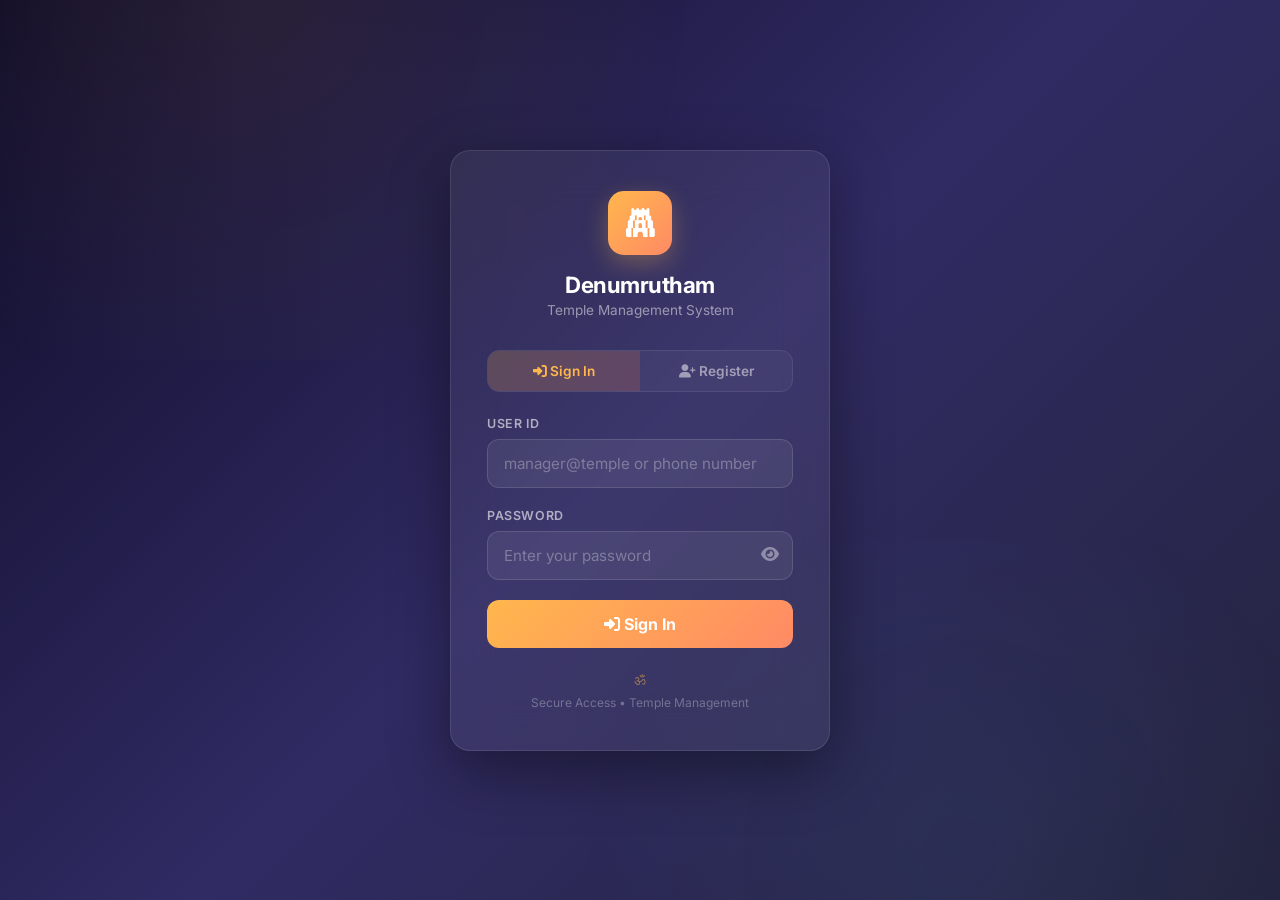
<file: archive/legacy_frontend/login.html>
<!DOCTYPE html>
<html lang="en">

<head>
    <meta charset="UTF-8">
    <meta name="viewport" content="width=device-width, initial-scale=1.0">
    <title>Login — Denumrutham Temple Management</title>
    <meta name="description" content="Secure login for Denumrutham Temple Management System.">
    <link rel="preconnect" href="https://fonts.googleapis.com">
    <link href="https://fonts.googleapis.com/css2?family=Inter:wght@300;400;500;600;700;800&display=swap"
        rel="stylesheet">
    <link href="https://cdnjs.cloudflare.com/ajax/libs/font-awesome/6.5.1/css/all.min.css" rel="stylesheet">
    <style>
        *,
        *::before,
        *::after {
            box-sizing: border-box;
            margin: 0;
            padding: 0;
        }

        body {
            font-family: 'Inter', system-ui, sans-serif;
            min-height: 100vh;
            display: flex;
            align-items: center;
            justify-content: center;
            background: linear-gradient(135deg, #0f0c29, #302b63, #24243e);
            color: #fff;
            overflow: hidden;
        }

        /* Ambient glow */
        body::before {
            content: '';
            position: fixed;
            top: -40%;
            left: -20%;
            width: 80%;
            height: 80%;
            background: radial-gradient(circle, rgba(255, 183, 77, 0.08) 0%, transparent 70%);
            pointer-events: none;
        }

        body::after {
            content: '';
            position: fixed;
            bottom: -30%;
            right: -10%;
            width: 70%;
            height: 70%;
            background: radial-gradient(circle, rgba(100, 181, 246, 0.06) 0%, transparent 70%);
            pointer-events: none;
        }

        .login-container {
            width: 100%;
            max-width: 420px;
            padding: 20px;
            z-index: 1;
        }

        .login-card {
            background: rgba(255, 255, 255, 0.06);
            backdrop-filter: blur(24px);
            -webkit-backdrop-filter: blur(24px);
            border: 1px solid rgba(255, 255, 255, 0.1);
            border-radius: 20px;
            padding: 40px 36px;
            box-shadow: 0 20px 60px rgba(0, 0, 0, 0.4);
            animation: cardSlideUp 0.6s ease-out;
        }

        @keyframes cardSlideUp {
            from {
                opacity: 0;
                transform: translateY(30px);
            }

            to {
                opacity: 1;
                transform: translateY(0);
            }
        }

        .login-header {
            text-align: center;
            margin-bottom: 32px;
        }

        .login-icon {
            width: 64px;
            height: 64px;
            margin: 0 auto 16px;
            background: linear-gradient(135deg, #ffb74d, #ff8a65);
            border-radius: 16px;
            display: flex;
            align-items: center;
            justify-content: center;
            font-size: 1.8rem;
            color: #fff;
            box-shadow: 0 8px 24px rgba(255, 183, 77, 0.3);
        }

        .login-header h1 {
            font-size: 1.4rem;
            font-weight: 700;
            margin-bottom: 4px;
            letter-spacing: -0.02em;
        }

        .login-header p {
            font-size: 0.85rem;
            color: rgba(255, 255, 255, 0.5);
        }

        .form-group {
            margin-bottom: 20px;
        }

        .form-label {
            display: block;
            font-size: 0.78rem;
            font-weight: 600;
            text-transform: uppercase;
            letter-spacing: 0.05em;
            color: rgba(255, 255, 255, 0.6);
            margin-bottom: 8px;
        }

        .form-input {
            width: 100%;
            padding: 14px 16px;
            background: rgba(255, 255, 255, 0.07);
            border: 1px solid rgba(255, 255, 255, 0.12);
            border-radius: 12px;
            color: #fff;
            font-size: 0.95rem;
            font-family: 'Inter', sans-serif;
            transition: all 0.2s ease;
            outline: none;
        }

        .form-input::placeholder {
            color: rgba(255, 255, 255, 0.3);
        }

        .form-input:focus {
            border-color: #ffb74d;
            box-shadow: 0 0 0 3px rgba(255, 183, 77, 0.15);
            background: rgba(255, 255, 255, 0.1);
        }

        .password-wrapper {
            position: relative;
        }

        .password-toggle {
            position: absolute;
            right: 14px;
            top: 50%;
            transform: translateY(-50%);
            background: none;
            border: none;
            color: rgba(255, 255, 255, 0.4);
            cursor: pointer;
            font-size: 1rem;
            transition: color 0.2s;
        }

        .password-toggle:hover {
            color: rgba(255, 255, 255, 0.7);
        }

        .btn-login {
            width: 100%;
            padding: 14px;
            background: linear-gradient(135deg, #ffb74d, #ff8a65);
            color: #fff;
            border: none;
            border-radius: 12px;
            font-size: 1rem;
            font-weight: 700;
            font-family: 'Inter', sans-serif;
            cursor: pointer;
            transition: all 0.3s ease;
            display: flex;
            align-items: center;
            justify-content: center;
            gap: 8px;
            margin-top: 8px;
        }

        .btn-login:hover {
            transform: translateY(-2px);
            box-shadow: 0 8px 24px rgba(255, 183, 77, 0.35);
        }

        .btn-login:active {
            transform: translateY(0);
        }

        .btn-login:disabled {
            opacity: 0.6;
            cursor: not-allowed;
            transform: none;
        }

        .btn-login .spinner {
            display: none;
            width: 18px;
            height: 18px;
            border: 2px solid rgba(255, 255, 255, 0.3);
            border-top-color: #fff;
            border-radius: 50%;
            animation: spin 0.6s linear infinite;
        }

        .btn-login.loading .spinner {
            display: inline-block;
        }

        .btn-login.loading .btn-text {
            display: none;
        }

        @keyframes spin {
            to {
                transform: rotate(360deg);
            }
        }

        .error-message {
            background: rgba(244, 67, 54, 0.15);
            border: 1px solid rgba(244, 67, 54, 0.3);
            color: #ef9a9a;
            padding: 12px 16px;
            border-radius: 10px;
            font-size: 0.85rem;
            margin-bottom: 16px;
            display: none;
            align-items: center;
            gap: 8px;
            animation: fadeIn 0.3s ease;
        }

        .error-message.show {
            display: flex;
        }

        @keyframes fadeIn {
            from {
                opacity: 0;
                transform: translateY(-8px);
            }

            to {
                opacity: 1;
                transform: translateY(0);
            }
        }

        .login-footer {
            text-align: center;
            margin-top: 24px;
            font-size: 0.75rem;
            color: rgba(255, 255, 255, 0.3);
        }

        .om-text {
            font-size: 0.85rem;
            color: rgba(255, 183, 77, 0.5);
            margin-bottom: 6px;
        }

        /* Tab Switcher */
        .login-tabs {
            display: flex;
            gap: 0;
            margin-bottom: 24px;
            border-radius: 12px;
            overflow: hidden;
            border: 1px solid rgba(255, 255, 255, 0.12);
        }
        .login-tab {
            flex: 1;
            padding: 12px;
            text-align: center;
            font-size: 0.85rem;
            font-weight: 600;
            cursor: pointer;
            background: rgba(255, 255, 255, 0.04);
            color: rgba(255, 255, 255, 0.5);
            border: none;
            font-family: 'Inter', sans-serif;
            transition: all 0.2s;
        }
        .login-tab.active {
            background: linear-gradient(135deg, rgba(255, 183, 77, 0.2), rgba(255, 138, 101, 0.2));
            color: #ffb74d;
        }
        .login-tab:hover:not(.active) {
            background: rgba(255, 255, 255, 0.08);
        }
        .tab-panel { display: none; }
        .tab-panel.active { display: block; }
    </style>
</head>

<body>
    <div class="login-container">
        <div class="login-card">
            <div class="login-header">
                <div class="login-icon">
                    <i class="fas fa-gopuram"></i>
                </div>
                <h1>Denumrutham</h1>
                <p>Temple Management System</p>
            </div>

            <!-- Tab Switcher -->
            <div class="login-tabs">
                <button class="login-tab active" id="tabLogin" onclick="switchTab('login')">
                    <i class="fas fa-sign-in-alt"></i> Sign In
                </button>
                <button class="login-tab" id="tabRegister" onclick="switchTab('register')">
                    <i class="fas fa-user-plus"></i> Register
                </button>
            </div>

            <div class="error-message" id="errorMessage">
                <i class="fas fa-exclamation-circle"></i>
                <span id="errorText">Invalid credentials</span>
            </div>

            <!-- Login Panel -->
            <div class="tab-panel active" id="panelLogin">
                <form id="loginForm" onsubmit="handleLogin(event)">
                    <div class="form-group">
                        <label class="form-label" for="loginUserId">USER ID</label>
                        <input type="text" class="form-input" id="loginUserId" placeholder="manager@temple or phone number" required
                            autocomplete="username">
                    </div>
                    <div class="form-group">
                        <label class="form-label">Password</label>
                        <div class="password-wrapper">
                            <input type="password" class="form-input" id="loginPassword" placeholder="Enter your password"
                                required autocomplete="current-password">
                            <button type="button" class="password-toggle" onclick="togglePassword()">
                                <i class="fas fa-eye" id="toggleIcon"></i>
                            </button>
                        </div>
                    </div>
                    <button type="submit" class="btn-login" id="loginBtn">
                        <span class="btn-text"><i class="fas fa-sign-in-alt"></i> Sign In</span>
                        <span class="spinner"></span>
                    </button>
                </form>
            </div>

            <!-- Register Panel -->
            <div class="tab-panel" id="panelRegister">
                <form id="registerForm" onsubmit="handleRegister(event)">
                    <div class="form-group">
                        <label class="form-label">Full Name</label>
                        <input type="text" class="form-input" id="regName" placeholder="Enter your name" required>
                    </div>
                    <div class="form-group">
                        <label class="form-label">Phone Number</label>
                        <input type="tel" class="form-input" id="regPhone" placeholder="Enter mobile number" required
                            pattern="[0-9]{10}" title="Enter 10-digit mobile number">
                    </div>
                    <div class="form-group">
                        <label class="form-label">Password</label>
                        <div class="password-wrapper">
                            <input type="password" class="form-input" id="regPassword" placeholder="Create a password"
                                required minlength="6">
                            <button type="button" class="password-toggle" onclick="toggleRegPassword()">
                                <i class="fas fa-eye" id="regToggleIcon"></i>
                            </button>
                        </div>
                    </div>
                    <button type="submit" class="btn-login" id="registerBtn">
                        <span class="btn-text"><i class="fas fa-user-plus"></i> Create Account</span>
                        <span class="spinner"></span>
                    </button>
                </form>
            </div>

            <div class="login-footer">
                <div class="om-text">ॐ</div>
                <div>Secure Access • Temple Management</div>
            </div>
        </div>
    </div>

    <!-- Service Layer (minimal for login) -->
    <script src="services/api.js"></script>
    <script src="services/authService.js"></script>
    <script src="services/templePortalService.js"></script>

    <script>
        // If already authenticated, redirect to main app
        if (isAuthenticated() && !isTokenExpired()) {
            const payload = parseJwt(getToken());
            if (payload && payload.role === 'DEVOTEE') {
                window.location.href = 'index.html#temples';
            } else {
                window.location.href = 'index.html';
            }
        }

        function switchTab(tab) {
            document.getElementById('tabLogin').classList.toggle('active', tab === 'login');
            document.getElementById('tabRegister').classList.toggle('active', tab === 'register');
            document.getElementById('panelLogin').classList.toggle('active', tab === 'login');
            document.getElementById('panelRegister').classList.toggle('active', tab === 'register');
            hideError();
        }

        function togglePassword() {
            const input = document.getElementById('loginPassword');
            const icon = document.getElementById('toggleIcon');
            if (input.type === 'password') {
                input.type = 'text';
                icon.classList.replace('fa-eye', 'fa-eye-slash');
            } else {
                input.type = 'password';
                icon.classList.replace('fa-eye-slash', 'fa-eye');
            }
        }

        function toggleRegPassword() {
            const input = document.getElementById('regPassword');
            const icon = document.getElementById('regToggleIcon');
            if (input.type === 'password') {
                input.type = 'text';
                icon.classList.replace('fa-eye', 'fa-eye-slash');
            } else {
                input.type = 'password';
                icon.classList.replace('fa-eye-slash', 'fa-eye');
            }
        }

        function showError(message) {
            const el = document.getElementById('errorMessage');
            document.getElementById('errorText').textContent = message;
            el.classList.add('show');
        }

        function hideError() {
            document.getElementById('errorMessage').classList.remove('show');
        }

        async function handleLogin(e) {
            e.preventDefault();
            hideError();

            const btn = document.getElementById('loginBtn');
            const userId = document.getElementById('loginUserId').value;
            const password = document.getElementById('loginPassword').value;

            if (!userId || !password) {
                showError('Please enter both User ID and password.');
                return;
            }

            btn.classList.add('loading');
            btn.disabled = true;

            try {
                await AuthService.login(userId, password);
                // Check role to redirect correctly
                const payload = parseJwt(getToken());
                if (payload && payload.role === 'DEVOTEE') {
                    window.location.href = 'index.html#temples';
                } else {
                    window.location.href = 'index.html';
                }
            } catch (error) {
                console.error('[Login] Error:', error);
                showError(error.message || 'Login failed. Please check your credentials.');
            } finally {
                btn.classList.remove('loading');
                btn.disabled = false;
            }
        }

        async function handleRegister(e) {
            e.preventDefault();
            hideError();

            const btn = document.getElementById('registerBtn');
            const name = document.getElementById('regName').value.trim();
            const phone = document.getElementById('regPhone').value.trim();
            const password = document.getElementById('regPassword').value;

            if (!name || !phone || !password) {
                showError('Please fill all fields.');
                return;
            }

            if (password.length < 6) {
                showError('Password must be at least 6 characters.');
                return;
            }

            btn.classList.add('loading');
            btn.disabled = true;

            try {
                const result = await TemplePortalService.registerDevotee(phone, password, name);
                if (result && result.access_token) {
                    setToken(result.access_token);
                    const userInfo = parseJwt(result.access_token);
                    if (userInfo) {
                        localStorage.setItem('user_info', JSON.stringify({
                            id: userInfo.sub,
                            role: userInfo.role,
                            username: userInfo.username,
                        }));
                    }
                    window.location.href = 'index.html#temples';
                }
            } catch (error) {
                console.error('[Register] Error:', error);
                showError(error.message || 'Registration failed. Please try again.');
            } finally {
                btn.classList.remove('loading');
                btn.disabled = false;
            }
        }
    </script>
</body>

</html>
</file>
